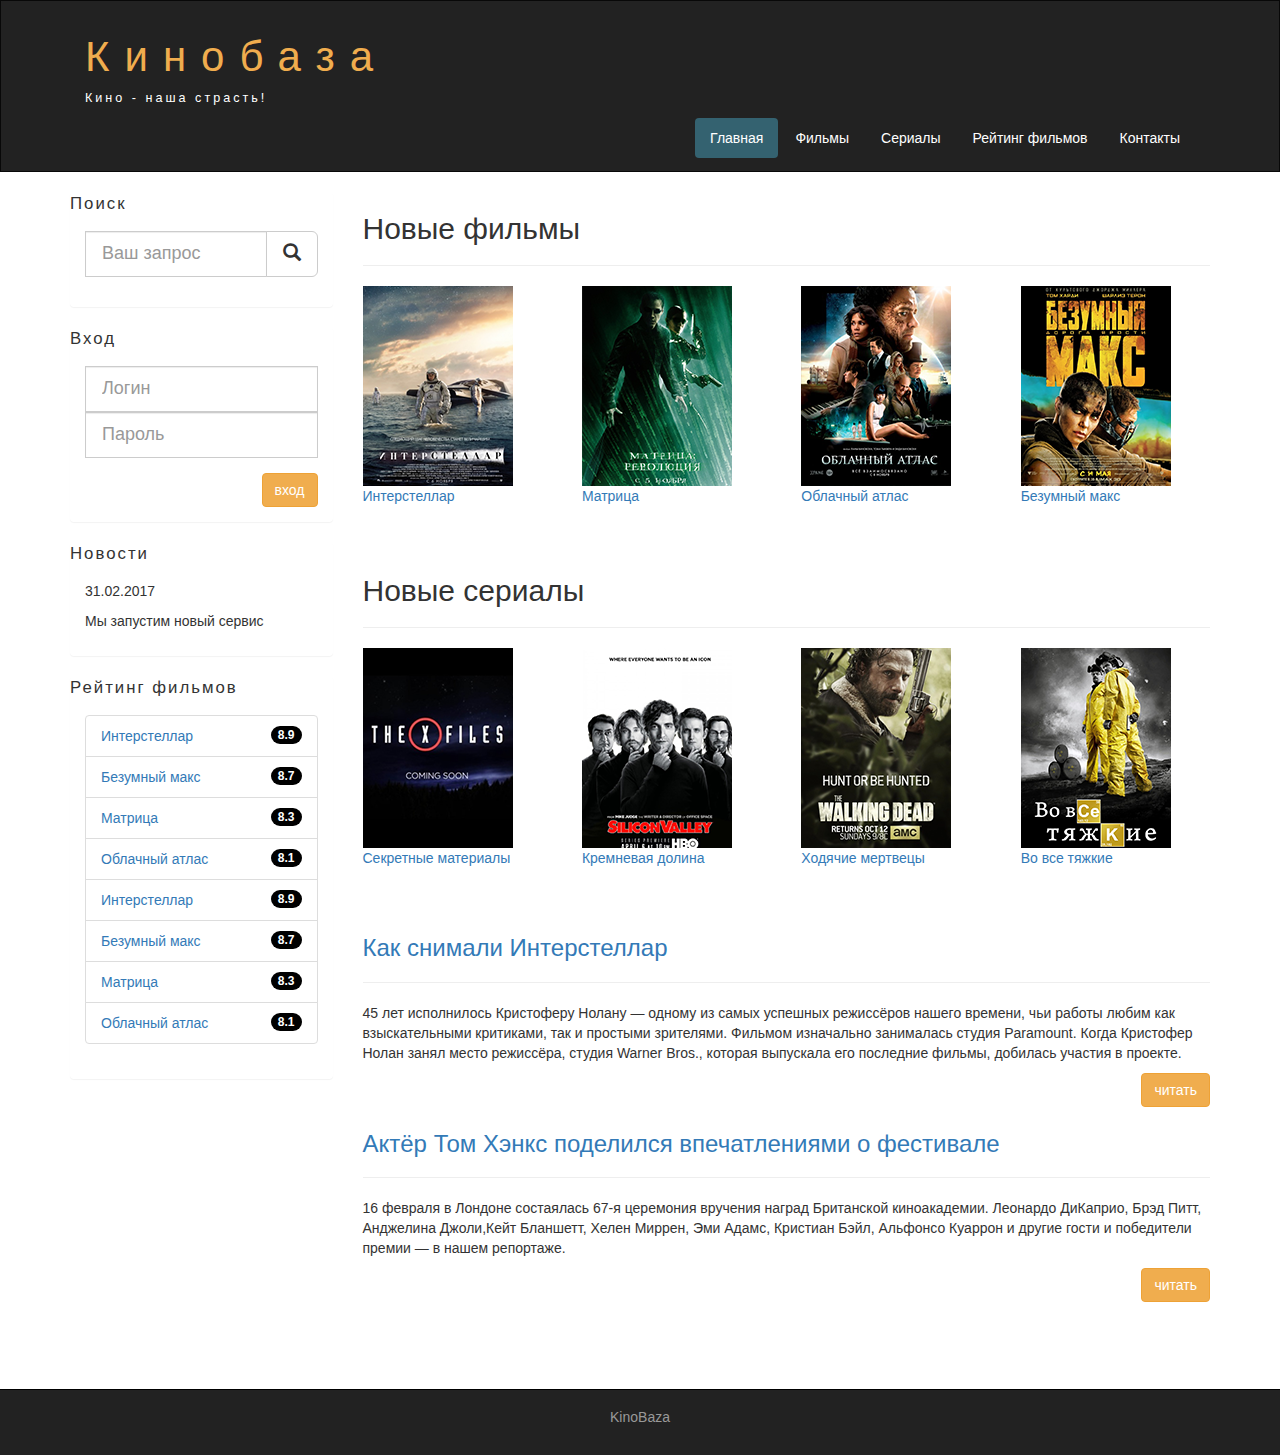
<file: index.html>
<!DOCTYPE html>
<html lang="ru">
<head>
	<meta charset="UTF-8">
	<meta http-equiv="X-UA-Compatible" content="IE=edge">
	<meta name="viewport" content="width=device-width, initial-scale=1">	
	<!-- The above 3 meta tags *must* come first in the head; any other head content must come *after* these tags -->
	<title>КиноБаза Bootstrap</title>
	<!-- Boostsrap -->
	<link rel="stylesheet" href="assets/css/bootstrap.min.css">
	<!-- Main Style -->
	<link rel="stylesheet" href="assets/css/style.css">
</head>
<body>
	<div class="container-fluid">
		<div class="row">
			<nav class="navbar navbar-inverse" role="navigation">
				<div class="container">
					<div class="navbar-header header">
						<div class="container">
							<div class="row">
								<div class="col-lg-12">
									<h1><a href="index.html">Кинобаза</a></h1>
									<p>Кино - наша страсть!</p>
								</div>
							</div>
						</div>
						<button class="navbar-toggle" type="button" data-target="#navbarCollapse" data-toggle="collaps">
							<span class="sr-only">Toggle navigation</span>
							<span class="icon-bar"></span>
							<span class="icon-bar"></span>
							<span class="icon-bar"></span>
						</button>
					</div>
					<div id="navbarCollapse" class="collaps navbar-collapse navbar-right">
					<ul class="nav nav-pills">
						<li class="active"> <a href="index.html">Главная</a> </li>
						<li> <a href="films.html">Фильмы</a> </li>
						<li> <a href="#">Сериалы</a> </li>
						<li> <a href="rating.html">Рейтинг фильмов</a> </li>
						<li> <a href="contact.html">Контакты</a> </li>
					</ul>		
					</div>
				</div>
			</nav>
		</div>
	</div>
	<div class="wrapper">
		<div class="container">
			<div class="row">
			<div class="col-lg-9 col-lg-push-3"> <!-- Меняем блоки местами col-lg-push-3 -->
				<form role="search" class="visible-xs">
					<div class="form-group">
						<div class="input-group">
							<input type="search" class="form-control input-lg" placeholder="Ваш запрос">
							<div class="input-group-btn">
								<button class="btn btn-default btn-lg" type="submit"><i class="glyphicon glyphicon-search"></i></button>
							</div>
						</div>
					</div>
				</form>
				<h2>Новые фильмы</h2>
				<hr>
				<div class="row">
					<div class="films_block col-lg-3 col-md-3 col-sm-3 col-xs-6">
						<a href="show.html"><img src="assets/img/inter.png" alt="интерстеллар"></a>
						<div class="films_label"><a href="show.html">Интерстеллар</a></div>
					</div>
					<div class="films_block col-lg-3 col-md-3 col-sm-3 col-xs-6">
						<a href="#"><img src="assets/img/matrix.png" alt="матрицв"></a>
						<div class="films_label"><a href="#">Матрица</a></div>
					</div>
					<div class="films_block col-lg-3 col-md-3 col-sm-3 col-xs-6">
						<a href="#"><img src="assets/img/cloud.png" alt="облачный атлас"></a>
						<div class="films_label"><a href="#">Облачный атлас</a></div>
					</div>
					<div class="films_block col-lg-3 col-md-3 col-sm-3 col-xs-6">
						<a href="#"><img src="assets/img/max.png" alt="безумный макс"></a>
						<div class="films_label"><a href="#">Безумный макс</a></div>
					</div>
				</div>
				<div class="margin-8"></div>
				<h2>Новые сериалы</h2>
				<hr>
				<div class="row">
					<div class="films_block col-lg-3 col-md-3 col-sm-3 col-xs-6">
						<a href="show.html"><img src="assets/img/xfiles.png" alt=""></a>
						<div class="films_label"><a href="show.html">Секретные материалы </a></div>
					</div>
					<div class="films_block col-lg-3 col-md-3 col-sm-3 col-xs-6">
						<a href="#"><img src="assets/img/silicon.png" alt=""></a>
						<div class="films_label"><a href="#">Кремневая долина</a></div>
					</div>
					<div class="films_block col-lg-3 col-md-3 col-sm-3 col-xs-6">
						<a href="#"><img src="assets/img/dead.png" alt=""></a>
						<div class="films_label"><a href="#">Ходячие мертвецы</a></div>
					</div>
					<div class="films_block col-lg-3 col-md-3 col-sm-3 col-xs-6">
						<a href="#"><img src="assets/img/breakingbad.png" alt=""></a>
						<div class="films_label"><a href="#">Во все тяжкие</a></div>
					</div>
				</div>
				<div class="margin-8"></div>
				<a href="#"><h3>Как снимали Интерстеллар</h3></a>
				<hr>
				<p>
					45 лет исполнилось Кристоферу Нолану — одному из самых успешных режиссёров нашего времени, чьи работы любим как взыскательными критиками, так и простыми зрителями. Фильмом изначально занималась студия Paramount. Когда Кристофер Нолан занял место режиссёра, студия Warner Bros., которая выпускала его последние фильмы, добилась участия в проекте.
				</p>
				<a href="#" class="btn btn-warning pull-right">читать</a>
				<div class="margin-8"></div>
				<a href="#"><h3>Актёр Том Хэнкс поделился впечатлениями о фестивале</h3></a>
				<hr>
				<p>
					16 февраля в Лондоне состаялась 67-я церемония вручения наград Британской киноакадемии. Леонардо ДиКаприо, Брэд Питт, Анджелина Джоли,Кейт Бланшетт, Хелен Миррен, Эми Адамс, Кристиан Бэйл, Альфонсо Куаррон и другие гости и победители премии — в нашем репортаже.
				</p>
				<a href="#" class="btn btn-warning pull-right">читать</a>
				<div class="margin-8"></div>
			</div>
			<div class="col-lg-3 col-lg-pull-9">
				<div class="panel panel-info hidden-xs">
					<div class="panel-headind"><div class="sidebar-header">Поиск</div></div>
					<div class="panel-body">
						<form role="search">
							<div class="form-group">
								<div class="input-group">
									<input type="search" class="form-control input-lg" placeholder="Ваш запрос">
									<div class="input-group-btn">
										<button class="btn btn-default btn-lg" type="submit"><i class="glyphicon glyphicon-search"></i></button>
									</div>
								</div>
							</div>
						</form>
					</div>
				</div>


				<div class="panel panel-info">
					<div class="panel-headind"><div class="sidebar-header">Вход</div></div>
					<div class="panel-body">
						<form role="form">
							<div class="form-group/">
								<input type="text" class="form-control input-lg" placeholder="Логин">
							</div>
							<div class="form-group">
								<input type="password" class="form-control input-lg" placeholder="Пароль">
							</div>
								<button type="submit" class="btn btn-warning pull-right">вход</button>
						</form>
					</div>
				</div>
				<div class="panel panel-info">
					<div class="panel-headind"><div class="sidebar-header">Новости</div></div>
					<div class="panel-body">
						<p>31.02.2017</p>
						<p>Мы запустим новый сервис</p>
					</div>
				</div>
				<div class="panel panel-info">
					<div class="panel-headind"><div class="sidebar-header">Рейтинг фильмов</div></div>
					<div class="panel-body">
						<ul class="list-group">
							<li class="list-group-item list-group-warning">
								<span class="badge">8.9</span>
								<a href="show.html">Интерстеллар</a>
							</li>
							<li class="list-group-item list-group-warning">
								<span class="badge">8.7</span>
								<a href="#">Безумный макс</a>
							</li>
							<li class="list-group-item list-group-warning">
								<span class="badge">8.3</span>
								<a href="#">Матрица</a>
							</li>
							<li class="list-group-item list-group-warning">
								<span class="badge">8.1</span>
								<a href="#">Облачный атлас</a>
							</li>
							<li class="list-group-item list-group-warning">
								<span class="badge">8.9</span>
								<a href="show.html">Интерстеллар</a>
							</li>
							<li class="list-group-item list-group-warning">
								<span class="badge">8.7</span>
								<a href="#">Безумный макс</a>
							</li>
							<li class="list-group-item list-group-warning">
								<span class="badge">8.3</span>
								<a href="#">Матрица</a>
							</li>
							<li class="list-group-item list-group-warning">
								<span class="badge">8.1</span>
								<a href="#">Облачный атлас</a>
							</li>

						</ul>
					</div>
			</div>
			</div>  
		</div>
		<div class="clear"></div>
	</div>
	<footer>
		<div class="container">
			<p class="text-center"> <a href="https://www.kinopoisk.ru/">KinoBaza</a> </p>
		</div>
	</footer>
	<script src="https://ajax.googleapis.com/ajax/libs/jquery/1.11.3/jquery.min.js"></script>
	<script src="assets/js/bootstrap.min.js"></script>
</body>
</html>
</file>
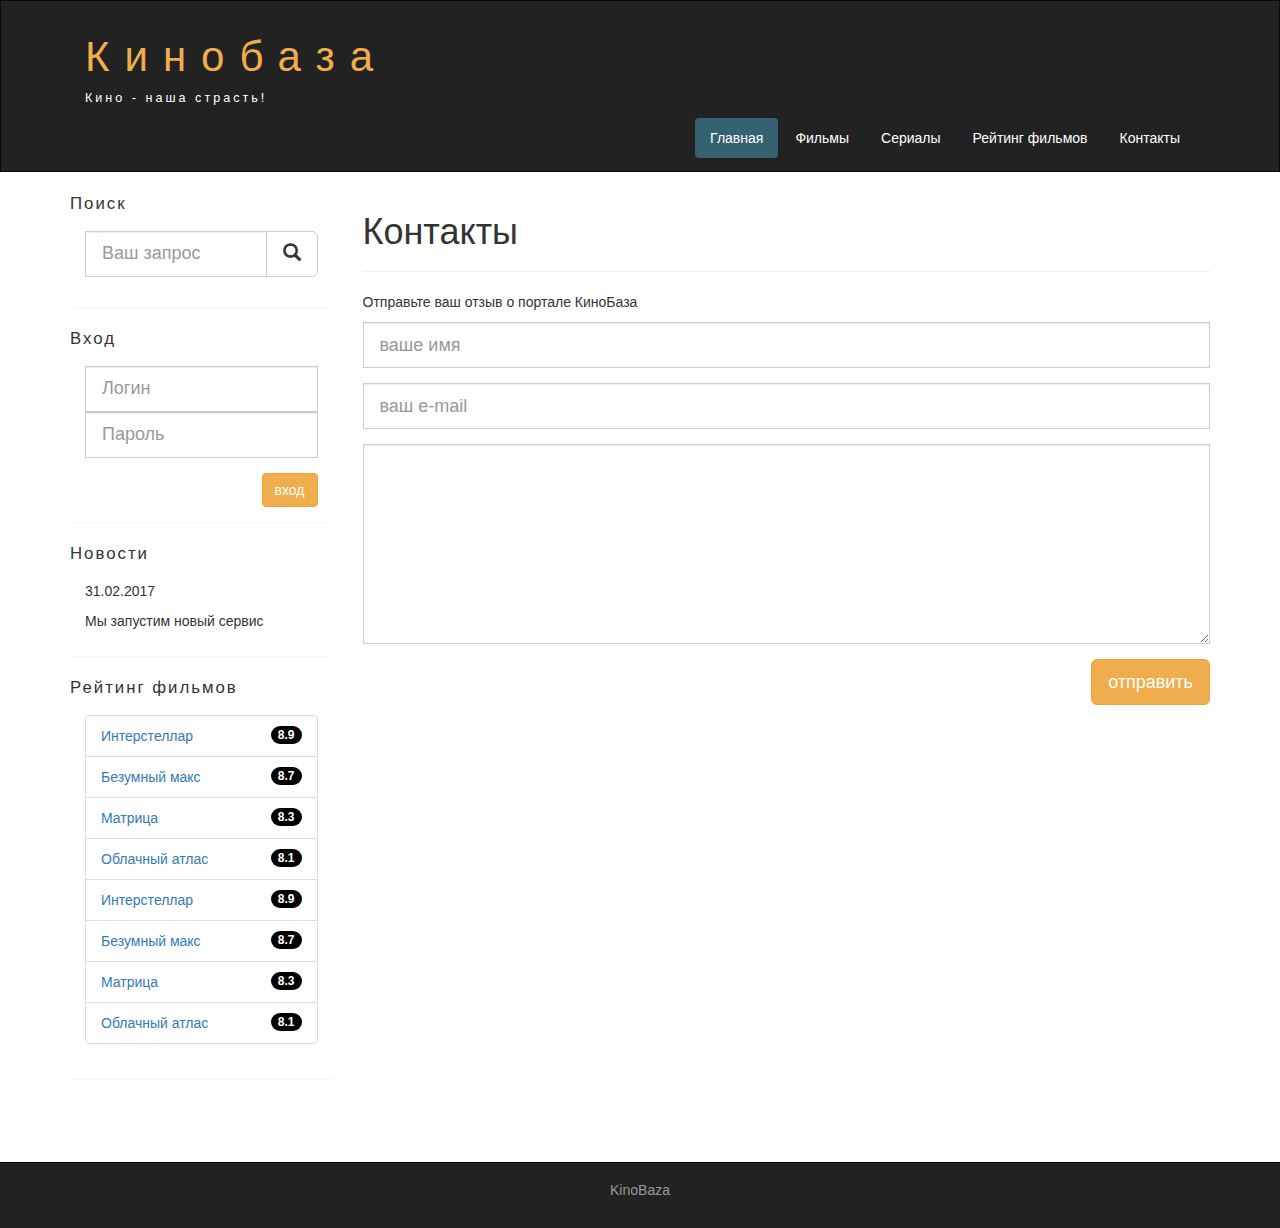
<file: contact.html>
<!DOCTYPE html>
<html lang="ru">
<head>
	<meta charset="UTF-8">
	<meta http-equiv="X-UA-Compatible" content="IE=edge">
	<meta name="viewport" content="width=device-width, initial-scale=1">	
	<!-- The above 3 meta tags *must* come first in the head; any other head content must come *after* these tags -->
	<title>КиноБаза Bootstrap</title>
	<!-- Boostsrap -->
	<link rel="stylesheet" href="assets/css/bootstrap.min.css">
	<!-- Main Style -->
	<link rel="stylesheet" href="assets/css/style.css">
</head>
<body>
	<div class="container-fluid">
		<div class="row">
			<nav class="navbar navbar-inverse" role="navigation">
				<div class="container">
					<div class="navbar-header header">
						<div class="container">
							<div class="row">
								<div class="col-lg-12">
									<h1><a href="index.html">Кинобаза</a></h1>
									<p>Кино - наша страсть!</p>
								</div>
							</div>
						</div>
						<button class="navbar-toggle" type="button" data-target="#navbarCollapse" data-toggle="collaps">
							<span class="sr-only">Toggle navigation</span>
							<span class="icon-bar"></span>
							<span class="icon-bar"></span>
							<span class="icon-bar"></span>
						</button>
					</div>
					<div id="navbarCollapse" class="collaps navbar-collapse navbar-right">
					<ul class="nav nav-pills">
						<li class="active"> <a href="index.html">Главная</a> </li>
						<li> <a href="films.html">Фильмы</a> </li>
						<li> <a href="#">Сериалы</a> </li>
						<li> <a href="rating.html">Рейтинг фильмов</a> </li>
						<li> <a href="contact.html">Контакты</a> </li>
					</ul>		
					</div>
				</div>
			</nav>
		</div>
	</div>
	<div class="wrapper">
		<div class="container">
			<div class="row">
			<div class="col-lg-9 col-lg-push-3"> <!-- Меняем блоки местами col-lg-push-3 -->
				<form role="search" class="visible-xs">
					<div class="form-group">
						<div class="input-group">
							<input type="search" class="form-control input-lg" placeholder="Ваш запрос">
							<div class="input-group-btn">
								<button class="btn btn-default btn-lg" type="submit"><i class="glyphicon glyphicon-search"></i></button>
							</div>
						</div>
					</div>
				</form>
				<h1>Контакты</h1>
				<hr>
				<p>Отправьте ваш отзыв о портале КиноБаза</p>
				<form>
					<div class="form-group">
						<input type="text" placeholder="ваше имя" class="form-control input-lg">
					</div>
					<div class="form-group">
						<input type="email" placeholder="ваш e-mail" class="form-control input-lg">
					</div>
					<div class="form-group">
						<textarea class="form-control"></textarea>
					</div>
					<button class="btn btn-lg btn-warning pull-right">отправить</button>
				</form>	
			</div>
			<div class="col-lg-3 col-lg-pull-9">
				<div class="panel panel-info hidden-xs">
					<div class="panel-headind"><div class="sidebar-header">Поиск</div></div>
					<div class="panel-body">
						<form role="search">
							<div class="form-group">
								<div class="input-group">
									<input type="search" class="form-control input-lg" placeholder="Ваш запрос">
									<div class="input-group-btn">
										<button class="btn btn-default btn-lg" type="submit"><i class="glyphicon glyphicon-search"></i></button>
									</div>
								</div>
							</div>
						</form>
					</div>
				</div>


				<div class="panel panel-info">
					<div class="panel-headind"><div class="sidebar-header">Вход</div></div>
					<div class="panel-body">
						<form role="form">
							<div class="form-group/">
								<input type="text" class="form-control input-lg" placeholder="Логин">
							</div>
							<div class="form-group">
								<input type="password" class="form-control input-lg" placeholder="Пароль">
							</div>
								<button type="submit" class="btn btn-warning pull-right">вход</button>
						</form>
					</div>
				</div>
				<div class="panel panel-info">
					<div class="panel-headind"><div class="sidebar-header">Новости</div></div>
					<div class="panel-body">
						<p>31.02.2017</p>
						<p>Мы запустим новый сервис</p>
					</div>
				</div>
				<div class="panel panel-info">
					<div class="panel-headind"><div class="sidebar-header">Рейтинг фильмов</div></div>
					<div class="panel-body">
						<ul class="list-group">
							<li class="list-group-item list-group-warning">
								<span class="badge">8.9</span>
								<a href="show.html">Интерстеллар</a>
							</li>
							<li class="list-group-item list-group-warning">
								<span class="badge">8.7</span>
								<a href="#">Безумный макс</a>
							</li>
							<li class="list-group-item list-group-warning">
								<span class="badge">8.3</span>
								<a href="#">Матрица</a>
							</li>
							<li class="list-group-item list-group-warning">
								<span class="badge">8.1</span>
								<a href="#">Облачный атлас</a>
							</li>
							<li class="list-group-item list-group-warning">
								<span class="badge">8.9</span>
								<a href="show.html">Интерстеллар</a>
							</li>
							<li class="list-group-item list-group-warning">
								<span class="badge">8.7</span>
								<a href="#">Безумный макс</a>
							</li>
							<li class="list-group-item list-group-warning">
								<span class="badge">8.3</span>
								<a href="#">Матрица</a>
							</li>
							<li class="list-group-item list-group-warning">
								<span class="badge">8.1</span>
								<a href="#">Облачный атлас</a>
							</li>

						</ul>
					</div>
			</div>
			</div>  
		</div>
		<div class="clear"></div>
	</div>
	<footer>
		<div class="container">
			<p class="text-center"> <a href="https://www.kinopoisk.ru/">KinoBaza</a> </p>
		</div>
	</footer>
	<script src="https://ajax.googleapis.com/ajax/libs/jquery/1.11.3/jquery.min.js"></script>
	<script src="assets/js/bootstrap.min.js"></script>
</body>
</html>
</file>
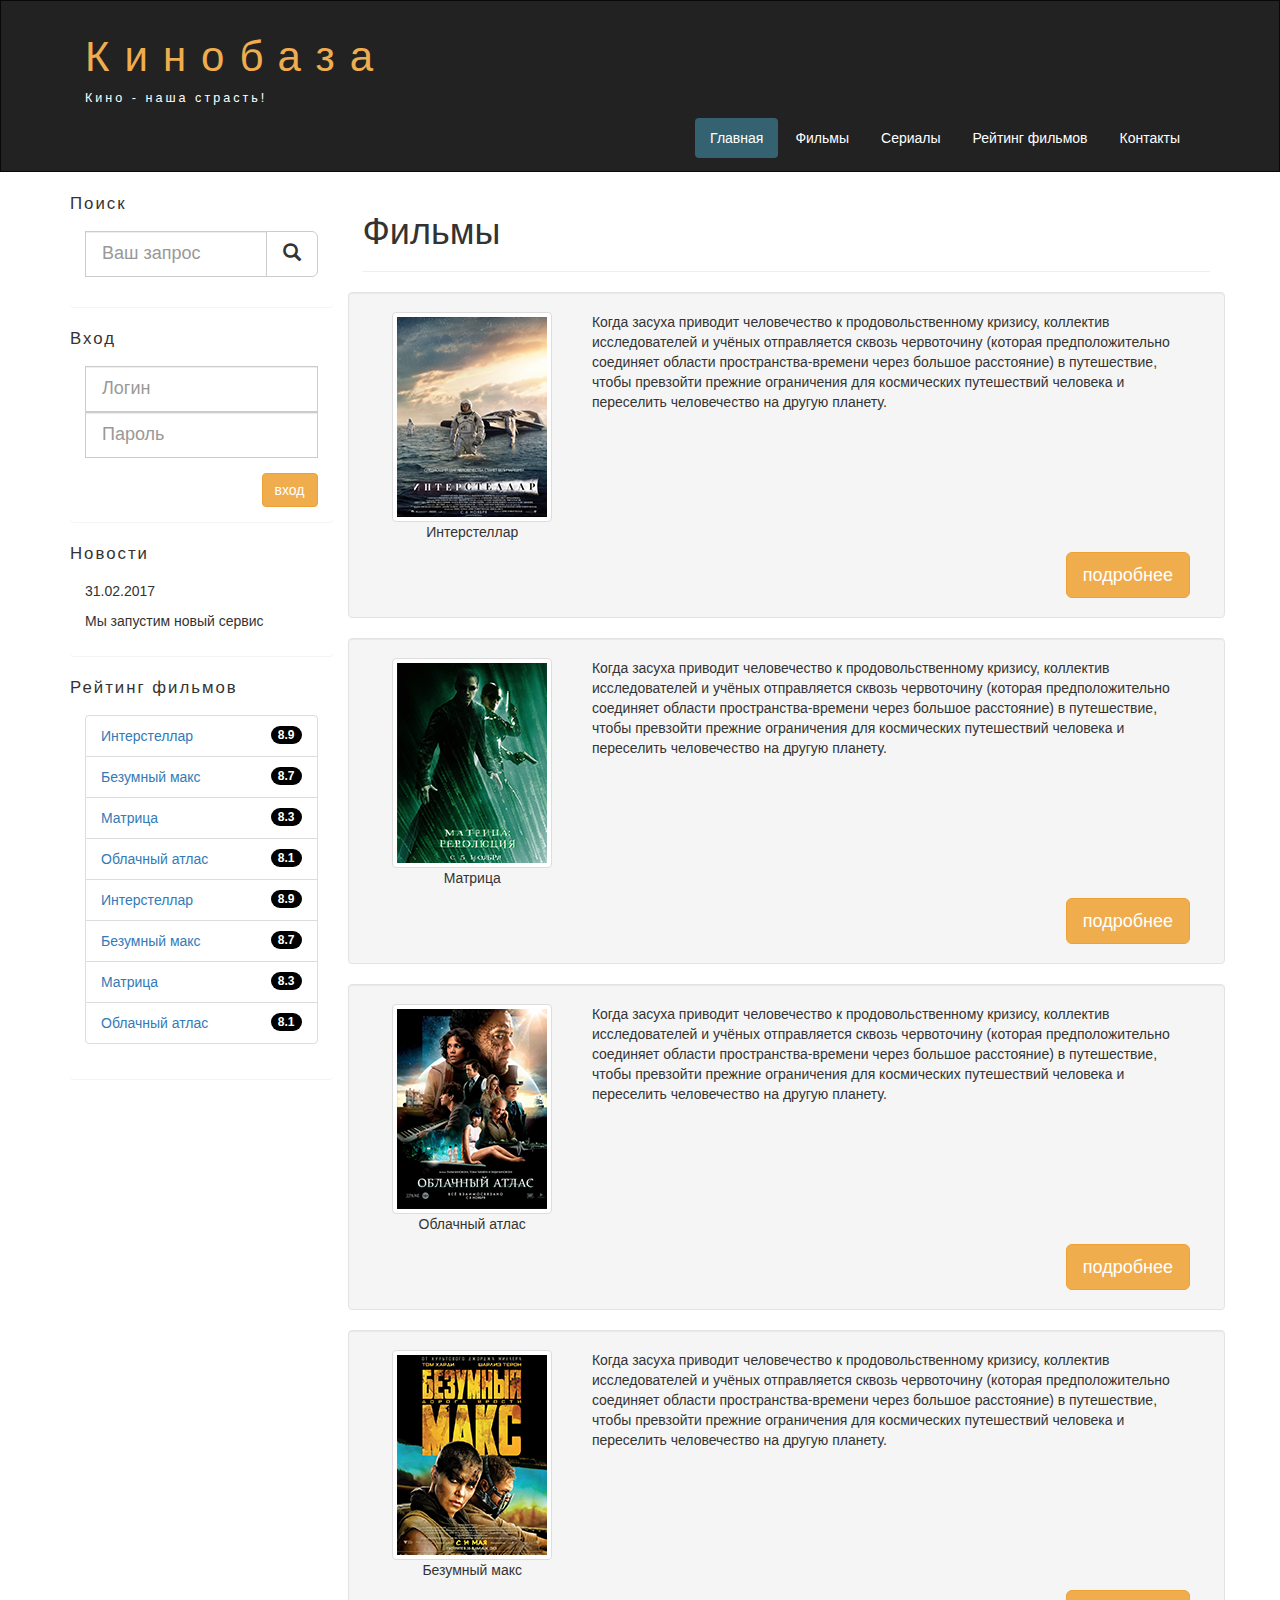
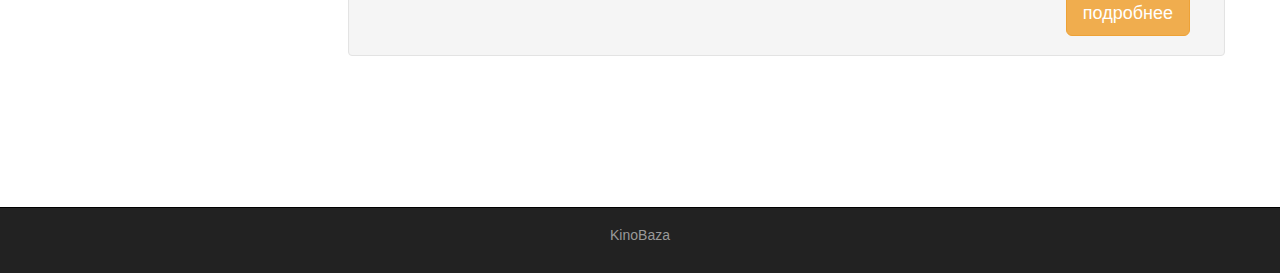
<file: films.html>
<!DOCTYPE html>
<html lang="ru">
<head>
	<meta charset="UTF-8">
	<meta http-equiv="X-UA-Compatible" content="IE=edge">
	<meta name="viewport" content="width=device-width, initial-scale=1">	
	<!-- The above 3 meta tags *must* come first in the head; any other head content must come *after* these tags -->
	<title>КиноБаза Bootstrap</title>
	<!-- Boostsrap -->
	<link rel="stylesheet" href="assets/css/bootstrap.min.css">
	<!-- Main Style -->
	<link rel="stylesheet" href="assets/css/style.css">
</head>
<body>
	<div class="container-fluid">
		<div class="row">
			<nav class="navbar navbar-inverse" role="navigation">
				<div class="container">
					<div class="navbar-header header">
						<div class="container">
							<div class="row">
								<div class="col-lg-12">
									<h1><a href="index.html">Кинобаза</a></h1>
									<p>Кино - наша страсть!</p>
								</div>
							</div>
						</div>
						<button class="navbar-toggle" type="button" data-target="#navbarCollapse" data-toggle="collaps">
							<span class="sr-only">Toggle navigation</span>
							<span class="icon-bar"></span>
							<span class="icon-bar"></span>
							<span class="icon-bar"></span>
						</button>
					</div>
					<div id="navbarCollapse" class="collaps navbar-collapse navbar-right">
					<ul class="nav nav-pills">
						<li class="active"> <a href="index.html">Главная</a> </li>
						<li> <a href="films.html">Фильмы</a> </li>
						<li> <a href="#">Сериалы</a> </li>
						<li> <a href="rating.html">Рейтинг фильмов</a> </li>
						<li> <a href="contact.html">Контакты</a> </li>
					</ul>		
					</div>
				</div>
			</nav>
		</div>
	</div>
	<div class="wrapper">
		<div class="container">
			<div class="row">
			<div class="col-lg-9 col-lg-push-3"> <!-- Меняем блоки местами col-lg-push-3 -->
				<form role="search" class="visible-xs">
					<div class="form-group">
						<div class="input-group">
							<input type="search" class="form-control input-lg" placeholder="Ваш запрос">
							<div class="input-group-btn">
								<button class="btn btn-default btn-lg" type="submit"><i class="glyphicon glyphicon-search"></i></button>
							</div>
						</div>
					</div>
				</form>

			<h1>Фильмы</h1>
			<hr>
			<div class="row">
				<div class="well clearfix">
					<div class="col-lg-3 col-md-2 text-center">
						<img class="img-thumbnail" src="assets/img/inter.png" alt="интерстеллар">
						<p>Интерстеллар</p>
					</div>
					<div class="col-lg-9 col-md-10">
						<p>
							Когда засуха приводит человечество к продовольственному кризису, коллектив исследователей и учёных отправляется сквозь червоточину (которая предположительно соединяет области пространства-времени через большое расстояние) в путешествие, чтобы превзойти прежние ограничения для космических путешествий человека и переселить человечество на другую планету. 
						</p>
					</div>
					<div class="col-lg-12 col-md-12">
						<a href="show.html" class="btn btn-lg btn-warning pull-right">подробнее</a>
					</div>
				</div>
			</div>
			<div class="row">
				<div class="well clearfix">
					<div class="col-lg-3 col-md-2 text-center">
						<img class="img-thumbnail" src="assets/img/matrix.png" alt="матрица">
						<p>Матрица</p>
					</div>
					<div class="col-lg-9 col-md-10">
						<p>
							Когда засуха приводит человечество к продовольственному кризису, коллектив исследователей и учёных отправляется сквозь червоточину (которая предположительно соединяет области пространства-времени через большое расстояние) в путешествие, чтобы превзойти прежние ограничения для космических путешествий человека и переселить человечество на другую планету. 
						</p>
					</div>
					<div class="col-lg-12 col-md-12">
						<a href="show.html" class="btn btn-lg btn-warning pull-right">подробнее</a>
					</div>
				</div>
			</div>
			<div class="row">
				<div class="well clearfix">
					<div class="col-lg-3 col-md-2 text-center">
						<img class="img-thumbnail" src="assets/img/cloud.png" alt="облачный атлас">
						<p>Облачный атлас</p>
					</div>
					<div class="col-lg-9 col-md-10">
						<p>
							Когда засуха приводит человечество к продовольственному кризису, коллектив исследователей и учёных отправляется сквозь червоточину (которая предположительно соединяет области пространства-времени через большое расстояние) в путешествие, чтобы превзойти прежние ограничения для космических путешествий человека и переселить человечество на другую планету. 
						</p>
					</div>
					<div class="col-lg-12 col-md-12">
						<a href="show.html" class="btn btn-lg btn-warning pull-right">подробнее</a>
					</div>
				</div>
			</div>
			<div class="row">
				<div class="well clearfix">
					<div class="col-lg-3 col-md-2 text-center">
						<img class="img-thumbnail" src="assets/img/max.png" alt="безумный макс">
						<p>Безумный макс</p>
					</div>
					<div class="col-lg-9 col-md-10">
						<p>
							Когда засуха приводит человечество к продовольственному кризису, коллектив исследователей и учёных отправляется сквозь червоточину (которая предположительно соединяет области пространства-времени через большое расстояние) в путешествие, чтобы превзойти прежние ограничения для космических путешествий человека и переселить человечество на другую планету. 
						</p>
					</div>
					<div class="col-lg-12 col-md-12">
						<a href="show.html" class="btn btn-lg btn-warning pull-right">подробнее</a>
					</div>
				</div>
			</div>
		
			
				<div class="margin-8"></div>
			</div>
			<div class="col-lg-3 col-lg-pull-9">
				<div class="panel panel-info hidden-xs">
					<div class="panel-headind"><div class="sidebar-header">Поиск</div></div>
					<div class="panel-body">
						<form role="search">
							<div class="form-group">
								<div class="input-group">
									<input type="search" class="form-control input-lg" placeholder="Ваш запрос">
									<div class="input-group-btn">
										<button class="btn btn-default btn-lg" type="submit"><i class="glyphicon glyphicon-search"></i></button>
									</div>
								</div>
							</div>
						</form>
					</div>
				</div>


				<div class="panel panel-info">
					<div class="panel-headind"><div class="sidebar-header">Вход</div></div>
					<div class="panel-body">
						<form role="form">
							<div class="form-group/">
								<input type="text" class="form-control input-lg" placeholder="Логин">
							</div>
							<div class="form-group">
								<input type="password" class="form-control input-lg" placeholder="Пароль">
							</div>
								<button type="submit" class="btn btn-warning pull-right">вход</button>
						</form>
					</div>
				</div>
				<div class="panel panel-info">
					<div class="panel-headind"><div class="sidebar-header">Новости</div></div>
					<div class="panel-body">
						<p>31.02.2017</p>
						<p>Мы запустим новый сервис</p>
					</div>
				</div>
				<div class="panel panel-info">
					<div class="panel-headind"><div class="sidebar-header">Рейтинг фильмов</div></div>
					<div class="panel-body">
						<ul class="list-group">
							<li class="list-group-item list-group-warning">
								<span class="badge">8.9</span>
								<a href="show.html">Интерстеллар</a>
							</li>
							<li class="list-group-item list-group-warning">
								<span class="badge">8.7</span>
								<a href="#">Безумный макс</a>
							</li>
							<li class="list-group-item list-group-warning">
								<span class="badge">8.3</span>
								<a href="#">Матрица</a>
							</li>
							<li class="list-group-item list-group-warning">
								<span class="badge">8.1</span>
								<a href="#">Облачный атлас</a>
							</li>
							<li class="list-group-item list-group-warning">
								<span class="badge">8.9</span>
								<a href="show.html">Интерстеллар</a>
							</li>
							<li class="list-group-item list-group-warning">
								<span class="badge">8.7</span>
								<a href="#">Безумный макс</a>
							</li>
							<li class="list-group-item list-group-warning">
								<span class="badge">8.3</span>
								<a href="#">Матрица</a>
							</li>
							<li class="list-group-item list-group-warning">
								<span class="badge">8.1</span>
								<a href="#">Облачный атлас</a>
							</li>

						</ul>
					</div>
			</div>
			</div>  
		</div>
		<div class="clear"></div>
	</div>
	<footer>
		<div class="container">
			<p class="text-center"> <a href="https://www.kinopoisk.ru/">KinoBaza</a> </p>
		</div>
	</footer>
	<script src="https://ajax.googleapis.com/ajax/libs/jquery/1.11.3/jquery.min.js"></script>
	<script src="assets/js/bootstrap.min.js"></script>
</body>
</html>
</file>
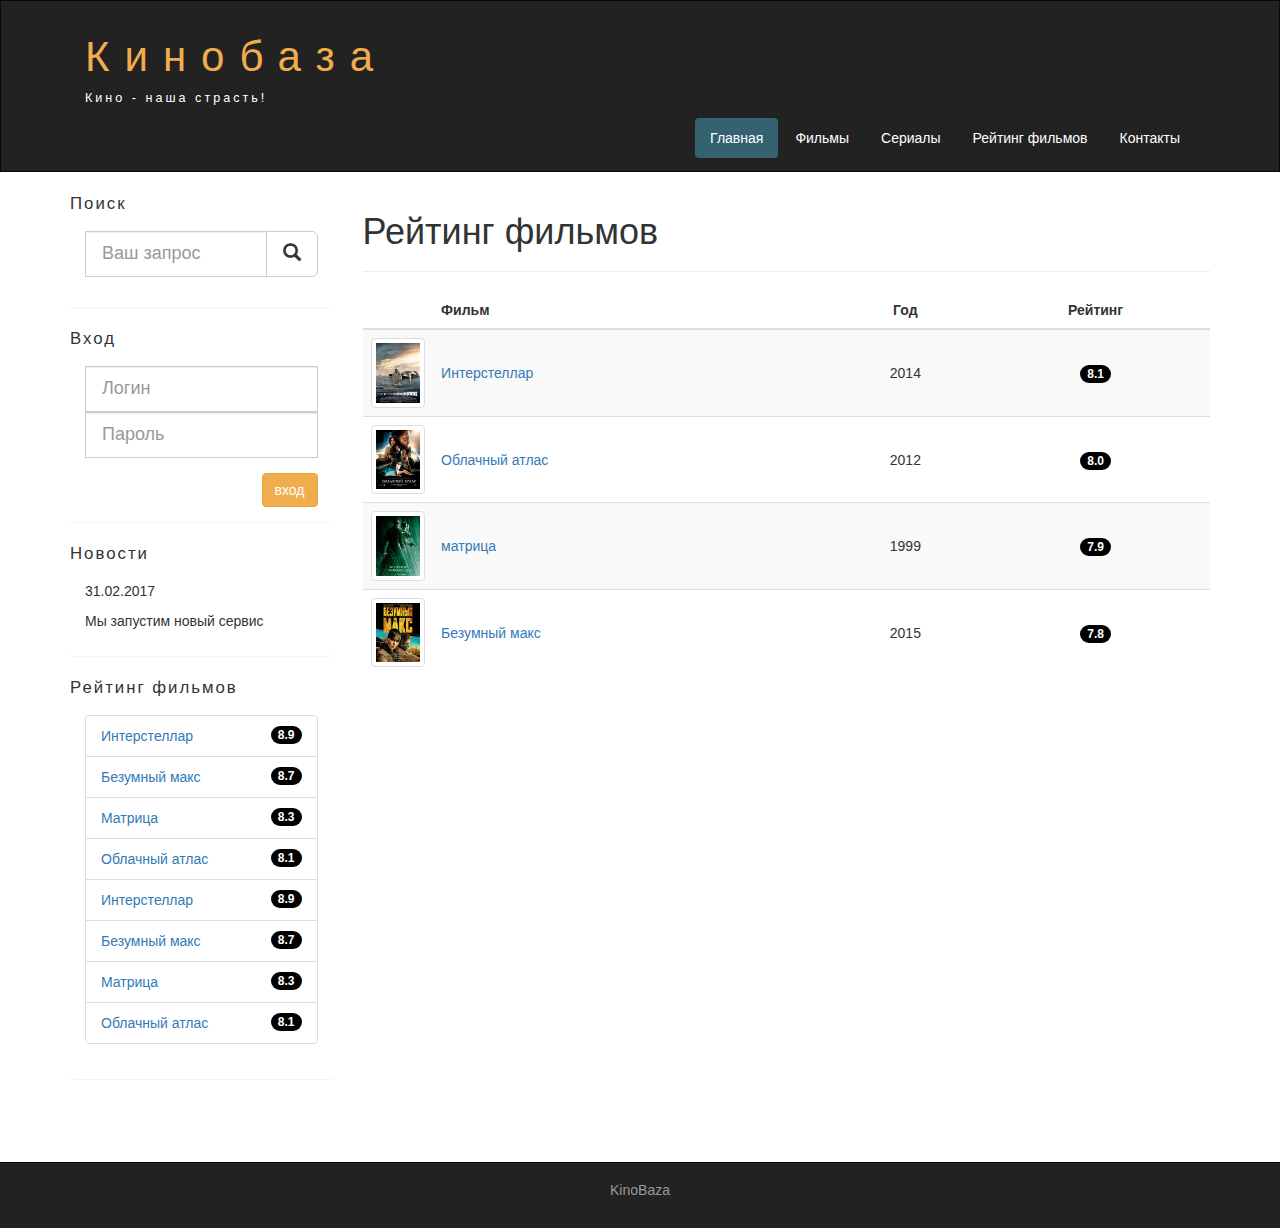
<file: rating.html>
<!DOCTYPE html>
<html lang="ru">
<head>
	<meta charset="UTF-8">
	<meta http-equiv="X-UA-Compatible" content="IE=edge">
	<meta name="viewport" content="width=device-width, initial-scale=1">	
	<!-- The above 3 meta tags *must* come first in the head; any other head content must come *after* these tags -->
	<title>КиноБаза Bootstrap</title>
	<!-- Boostsrap -->
	<link rel="stylesheet" href="assets/css/bootstrap.min.css">
	<!-- Main Style -->
	<link rel="stylesheet" href="assets/css/style.css">
</head>
<body>
	<div class="container-fluid">
		<div class="row">
			<nav class="navbar navbar-inverse" role="navigation">
				<div class="container">
					<div class="navbar-header header">
						<div class="container">
							<div class="row">
								<div class="col-lg-12">
									<h1><a href="index.html">Кинобаза</a></h1>
									<p>Кино - наша страсть!</p>
								</div>
							</div>
						</div>
						<button class="navbar-toggle" type="button" data-target="#navbarCollapse" data-toggle="collaps">
							<span class="sr-only">Toggle navigation</span>
							<span class="icon-bar"></span>
							<span class="icon-bar"></span>
							<span class="icon-bar"></span>
						</button>
					</div>
					<div id="navbarCollapse" class="collaps navbar-collapse navbar-right">
					<ul class="nav nav-pills">
						<li class="active"> <a href="index.html">Главная</a> </li>
						<li> <a href="films.html">Фильмы</a> </li>
						<li> <a href="#">Сериалы</a> </li>
						<li> <a href="rating.html">Рейтинг фильмов</a> </li>
						<li> <a href="contact.html">Контакты</a> </li>
					</ul>		
					</div>
				</div>
			</nav>
		</div>
	</div>
	<div class="wrapper">
		<div class="container">
			<div class="row">
			<div class="col-lg-9 col-lg-push-3"> <!-- Меняем блоки местами col-lg-push-3 -->
				<form role="search" class="visible-xs">
					<div class="form-group">
						<div class="input-group">
							<input type="search" class="form-control input-lg" placeholder="Ваш запрос">
							<div class="input-group-btn">
								<button class="btn btn-default btn-lg" type="submit"><i class="glyphicon glyphicon-search"></i></button>
							</div>
						</div>
					</div>
				</form>
				<h1>Рейтинг фильмов</h1>
				<hr>
				<table class="table table-striped">
				<thead>
					<tr>
						<th></th>
						<th>Фильм</th>
						<th class="text-center">Год</th>
						<th class="text-center">Рейтинг</th>
					</tr>
				</thead>
				<tbody>
					<tr>
						<td class="col-lg-1 col-md-1 col-xs-2">
							<img class="img-responsive img-thumbnail" src="assets/img/inter.png" alt="интерстеллар">
						</td>
						<td class="vert-align"><a href="show.html">Интерстеллар</a></td>
						<td class="text-center vert-align">2014</td>
						<td class="text-center vert-align"><span class="badge">8.1</span></td>
					</tr>
					<tr>
						<td class="col-lg-1 col-md-1 col-xs-2">
							<img class="img-responsive img-thumbnail" src="assets/img/cloud.png" alt="облачный атлас">
						</td>
						<td class="vert-align"><a href="#">Облачный атлас</a></td>
						<td class="text-center vert-align">2012</td>
						<td class="text-center vert-align"><span class="badge">8.0</span></td>
					</tr>
					<tr>
						<td class="col-lg-1 col-md-1 col-xs-2">
							<img class="img-responsive img-thumbnail" src="assets/img/matrix.png" alt="матрица">
						</td>
						<td class="vert-align"><a href="#">матрица</a></td>
						<td class="text-center vert-align">1999</td>
						<td class="text-center vert-align"><span class="badge">7.9</span></td>
					</tr>
					<tr>
						<td class="col-lg-1 col-md-1 col-xs-2">
							<img class="img-responsive img-thumbnail" src="assets/img/max.png" alt="безумный макс">
						</td>
						<td class="vert-align"><a href="#">Безумный макс</a></td>
						<td class="text-center vert-align">2015</td>
						<td class="text-center vert-align"><span class="badge">7.8</span></td>
					</tr>

				</tbody>	
				</table>
			<div class="margin-8"></div>
			</div>
			<div class="col-lg-3 col-lg-pull-9">
				<div class="panel panel-info hidden-xs">
					<div class="panel-headind"><div class="sidebar-header">Поиск</div></div>
					<div class="panel-body">
						<form role="search">
							<div class="form-group">
								<div class="input-group">
									<input type="search" class="form-control input-lg" placeholder="Ваш запрос">
									<div class="input-group-btn">
										<button class="btn btn-default btn-lg" type="submit"><i class="glyphicon glyphicon-search"></i></button>
									</div>
								</div>
							</div>
						</form>
					</div>
				</div>


				<div class="panel panel-info">
					<div class="panel-headind"><div class="sidebar-header">Вход</div></div>
					<div class="panel-body">
						<form role="form">
							<div class="form-group/">
								<input type="text" class="form-control input-lg" placeholder="Логин">
							</div>
							<div class="form-group">
								<input type="password" class="form-control input-lg" placeholder="Пароль">
							</div>
								<button type="submit" class="btn btn-warning pull-right">вход</button>
						</form>
					</div>
				</div>
				<div class="panel panel-info">
					<div class="panel-headind"><div class="sidebar-header">Новости</div></div>
					<div class="panel-body">
						<p>31.02.2017</p>
						<p>Мы запустим новый сервис</p>
					</div>
				</div>
				<div class="panel panel-info">
					<div class="panel-headind"><div class="sidebar-header">Рейтинг фильмов</div></div>
					<div class="panel-body">
						<ul class="list-group">
							<li class="list-group-item list-group-warning">
								<span class="badge">8.9</span>
								<a href="show.html">Интерстеллар</a>
							</li>
							<li class="list-group-item list-group-warning">
								<span class="badge">8.7</span>
								<a href="#">Безумный макс</a>
							</li>
							<li class="list-group-item list-group-warning">
								<span class="badge">8.3</span>
								<a href="#">Матрица</a>
							</li>
							<li class="list-group-item list-group-warning">
								<span class="badge">8.1</span>
								<a href="#">Облачный атлас</a>
							</li>
							<li class="list-group-item list-group-warning">
								<span class="badge">8.9</span>
								<a href="show.html">Интерстеллар</a>
							</li>
							<li class="list-group-item list-group-warning">
								<span class="badge">8.7</span>
								<a href="#">Безумный макс</a>
							</li>
							<li class="list-group-item list-group-warning">
								<span class="badge">8.3</span>
								<a href="#">Матрица</a>
							</li>
							<li class="list-group-item list-group-warning">
								<span class="badge">8.1</span>
								<a href="#">Облачный атлас</a>
							</li>

						</ul>
					</div>
			</div>
			</div>  
		</div>
		<div class="clear"></div>
	</div>
	<footer>
		<div class="container">
			<p class="text-center"> <a href="https://www.kinopoisk.ru/">KinoBaza</a> </p>
		</div>
	</footer>
	<script src="https://ajax.googleapis.com/ajax/libs/jquery/1.11.3/jquery.min.js"></script>
	<script src="assets/js/bootstrap.min.js"></script>
</body>
</html>
</file>
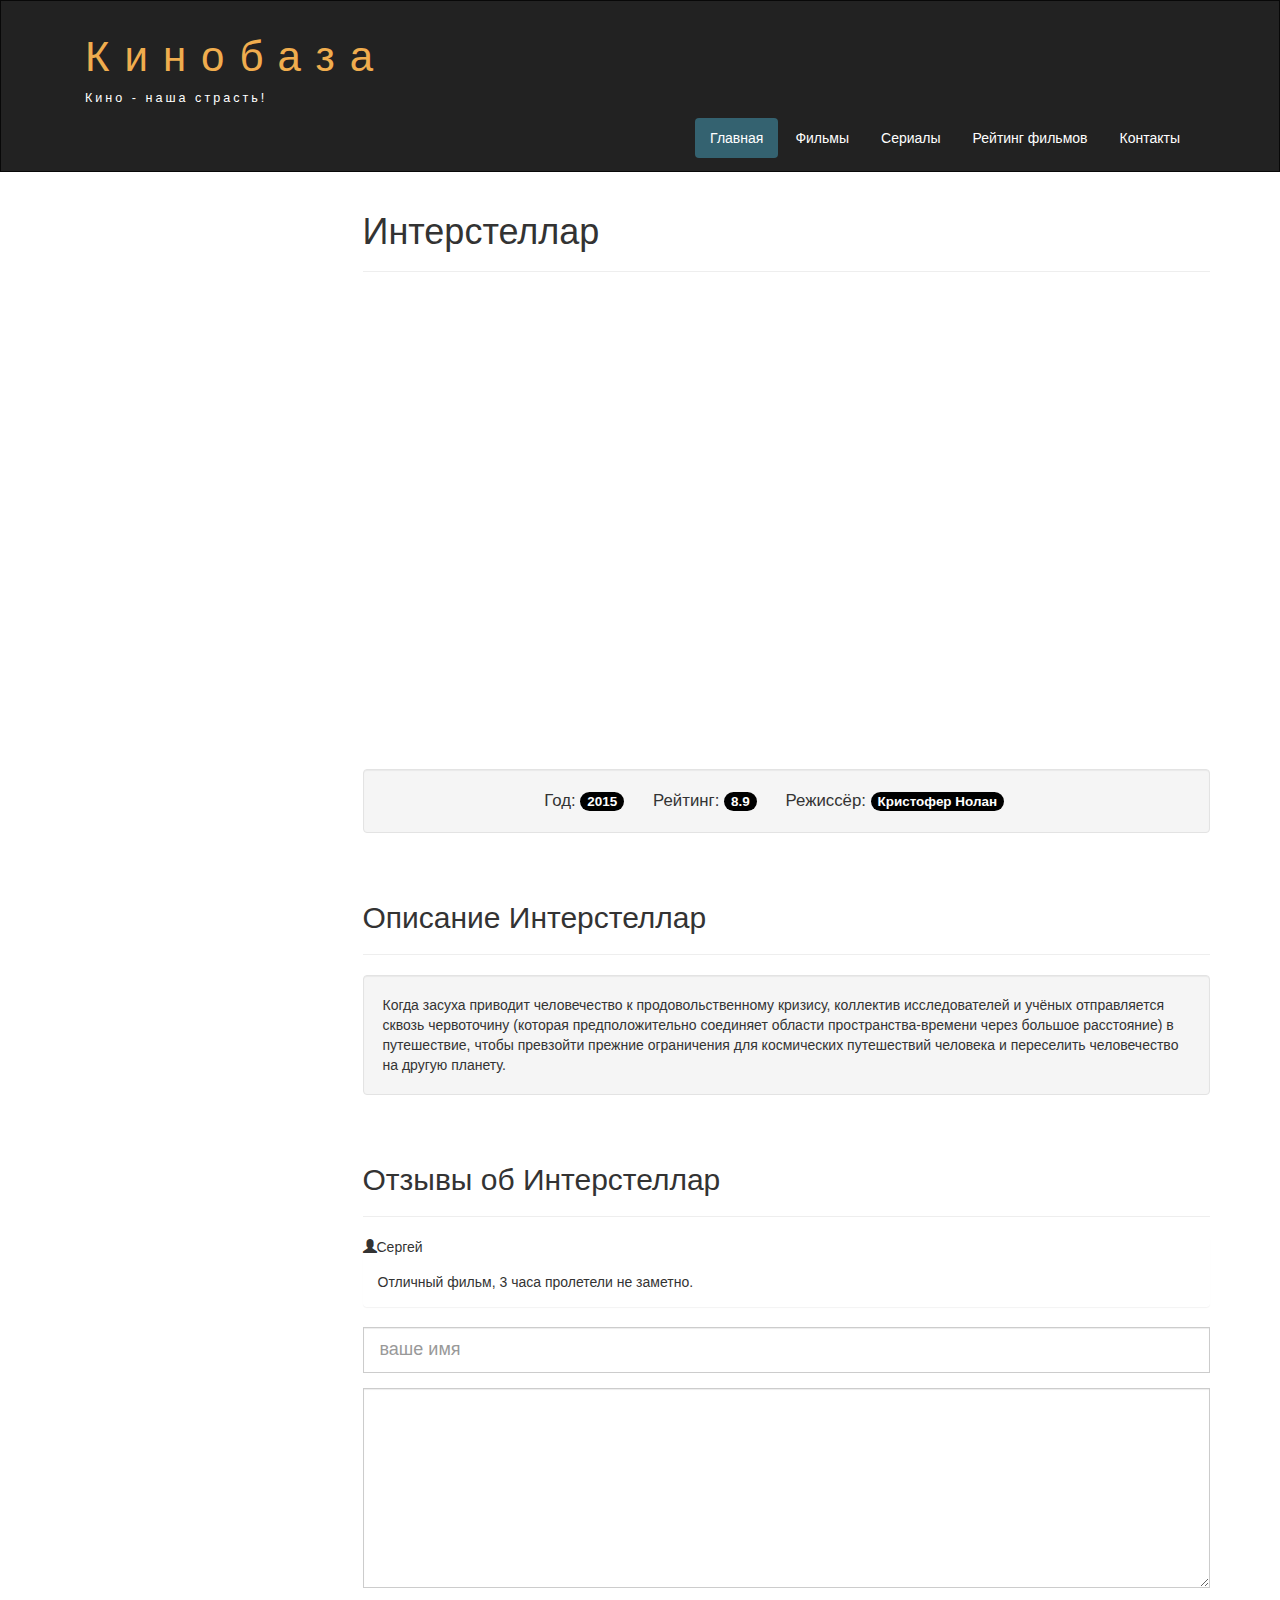
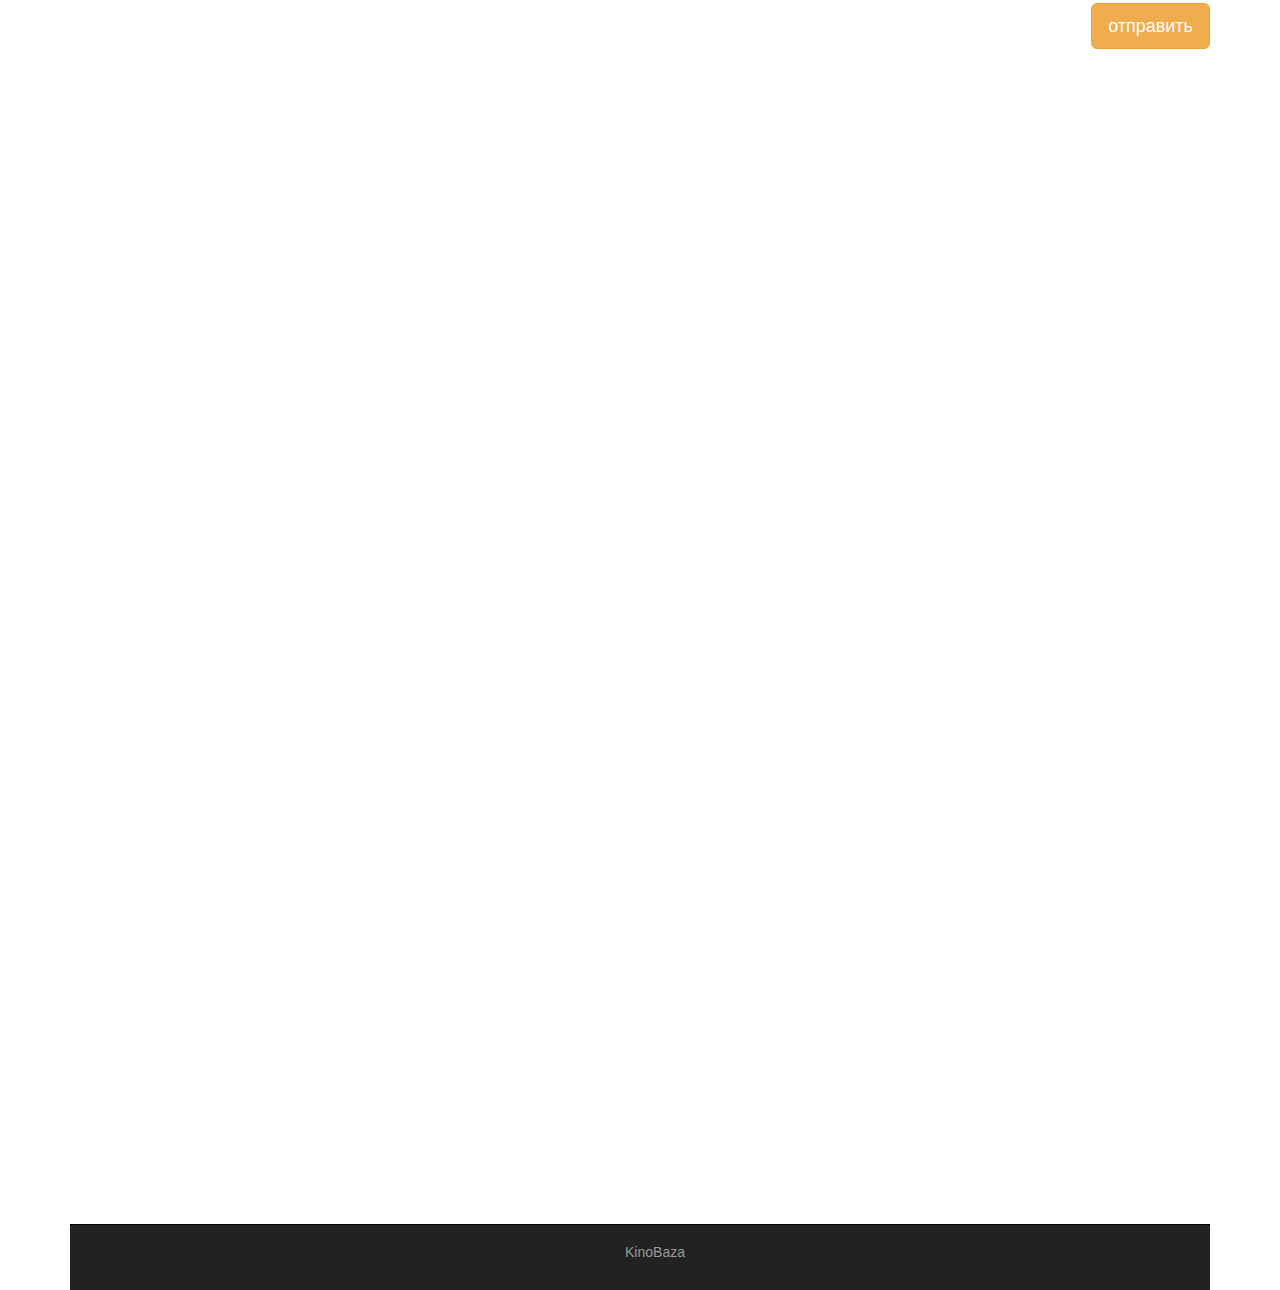
<file: show.html>
<!DOCTYPE html>
<html lang="ru">
<head>
	<meta charset="UTF-8">
	<meta http-equiv="X-UA-Compatible" content="IE=edge">
	<meta name="viewport" content="width=device-width, initial-scale=1">	
	<!-- The above 3 meta tags *must* come first in the head; any other head content must come *after* these tags -->
	<title>КиноБаза Bootstrap</title>
	<!-- Boostsrap -->
	<link rel="stylesheet" href="assets/css/bootstrap.min.css">
	<!-- Main Style -->
	<link rel="stylesheet" href="assets/css/style.css">
</head>
<body>
	<div class="container-fluid">
		<div class="row">
			<nav class="navbar navbar-inverse" role="navigation">
				<div class="container">
					<div class="navbar-header header">
						<div class="container">
							<div class="row">
								<div class="col-lg-12">
									<h1><a href="index.html">Кинобаза</a></h1>
									<p>Кино - наша страсть!</p>
								</div>
							</div>
						</div>
						<button class="navbar-toggle" type="button" data-target="#navbarCollapse" data-toggle="collaps">
							<span class="sr-only">Toggle navigation</span>
							<span class="icon-bar"></span>
							<span class="icon-bar"></span>
							<span class="icon-bar"></span>
						</button>
					</div>
					<div id="navbarCollapse" class="collaps navbar-collapse navbar-right">
					<ul class="nav nav-pills">
						<li class="active"> <a href="index.html">Главная</a> </li>
						<li> <a href="films.html">Фильмы</a> </li>
						<li> <a href="#">Сериалы</a> </li>
						<li> <a href="rating.html">Рейтинг фильмов</a> </li>
						<li> <a href="contact.html">Контакты</a> </li>
					</ul>		
					</div>
				</div>
			</nav>
		</div>
	</div>
	<div class="wrapper">
		<div class="container">
			<div class="row">
			<div class="col-lg-9 col-lg-push-3"> <!-- Меняем блоки местами col-lg-push-3 -->
				<form role="search" class="visible-xs">
					<div class="form-group">
						<div class="input-group">
							<input type="search" class="form-control input-lg" placeholder="Ваш запрос">
							<div class="input-group-btn">
								<button class="btn btn-default btn-lg" type="submit"><i class="glyphicon glyphicon-search"></i></button>
							</div>
						</div>
					</div>
				</form>
				<h1>Интерстеллар</h1>
				<hr>
				<div class="embed-responsive embed-responsive-16by9">
					<iframe class="embed-responsive-item" src="https://www.youtube.com/embed/R5KHoE_8dgo?showinfo=0" frameborder="0" allowfullscreen></iframe>
				</div>
				<div class="well info-block text-center">
					Год: <span class="badge">2015</span>
					Рейтинг: <span class="badge">8.9</span>
					Режиссёр: <span class="badge">Кристофер Нолан</span>
				</div>
				<div class="margin-8"></div>
				<h2>Описание Интерстеллар</h2>
				<hr>
				<div class="well">
							Когда засуха приводит человечество к продовольственному кризису, коллектив исследователей и учёных отправляется сквозь червоточину (которая предположительно соединяет области пространства-времени через большое расстояние) в путешествие, чтобы превзойти прежние ограничения для космических путешествий человека и переселить человечество на другую планету. 
				</div>
				<div class="margin-8"></div>
				<h2>Отзывы об Интерстеллар</h2>
				<hr>
				<div class="panel panel-info">
					<div class="panel-headind"><i class="glyphicon glyphicon-user"></i><span>Сергей</span></div>
					<div class="panel-body">
						Отличный фильм, 3 часа пролетели не заметно.
					</div>
				</div>
				<form>
					<div class="form-group">
						<input type="text" placeholder="ваше имя" class="form-control input-lg">
					</div>
					<div class="form-group">
						<textarea  class="form-control"></textarea>
					</div>
					<button class="btn btn-lg btn-warning pull-right">отправить</button>
				</form>				
				<div class="margin-8 clear"></div>


				<div class="col-lg-3 col-lg-pull-9">
				<div class="panel panel-info hidden-xs">
					<div class="panel-headind"><div class="sidebar-header">Поиск</div></div>
					<div class="panel-body">
						<form role="search">
							<div class="form-group">
								<div class="input-group">
									<input type="search" class="form-control input-lg" placeholder="Ваш запрос">
									<div class="input-group-btn">
										<button class="btn btn-default btn-lg" type="submit"><i class="glyphicon glyphicon-search"></i></button>
									</div>
								</div>
							</div>
						</form>
					</div>
				</div>


				<div class="panel panel-info">
					<div class="panel-headind"><div class="sidebar-header">Вход</div></div>
					<div class="panel-body">
						<form role="form">
							<div class="form-group/">
								<input type="text" class="form-control input-lg" placeholder="Логин">
							</div>
							<div class="form-group">
								<input type="password" class="form-control input-lg" placeholder="Пароль">
							</div>
								<button type="submit" class="btn btn-warning pull-right">вход</button>
						</form>
					</div>
				</div>
				<div class="panel panel-info">
					<div class="panel-headind"><div class="sidebar-header">Новости</div></div>
					<div class="panel-body">
						<p>31.02.2017</p>
						<p>Мы запустим новый сервис</p>
					</div>
				</div>
				<div class="panel panel-info">
					<div class="panel-headind"><div class="sidebar-header">Рейтинг фильмов</div></div>
					<div class="panel-body">
						<ul class="list-group">
							<li class="list-group-item list-group-warning">
								<span class="badge">8.9</span>
								<a href="show.html">Интерстеллар</a>
							</li>
							<li class="list-group-item list-group-warning">
								<span class="badge">8.7</span>
								<a href="#">Безумный макс</a>
							</li>
							<li class="list-group-item list-group-warning">
								<span class="badge">8.3</span>
								<a href="#">Матрица</a>
							</li>
							<li class="list-group-item list-group-warning">
								<span class="badge">8.1</span>
								<a href="#">Облачный атлас</a>
							</li>
							<li class="list-group-item list-group-warning">
								<span class="badge">8.9</span>
								<a href="show.html">Интерстеллар</a>
							</li>
							<li class="list-group-item list-group-warning">
								<span class="badge">8.7</span>
								<a href="#">Безумный макс</a>
							</li>
							<li class="list-group-item list-group-warning">
								<span class="badge">8.3</span>
								<a href="#">Матрица</a>
							</li>
							<li class="list-group-item list-group-warning">
								<span class="badge">8.1</span>
								<a href="#">Облачный атлас</a>
							</li>

						</ul>
					</div>
			</div>
			</div>  
		</div>
		<div class="clear"></div>
	</div>
	<footer>
		<div class="container">
			<p class="text-center"> <a href="https://www.kinopoisk.ru/">KinoBaza</a> </p>
		</div>
	</footer>
	<script src="https://ajax.googleapis.com/ajax/libs/jquery/1.11.3/jquery.min.js"></script>
	<script src="assets/js/bootstrap.min.js"></script>
</body>
</html>
</file>
<file: assets/css/style.css>
.header a, a:hover {
	color: #f0ad4e;
	text-decoration: none;
}
.header h1 {
	letter-spacing: 15px;
	font-size: 300%;
}
.header p {
	color: white !important;
	font-size: 90%;
	letter-spacing: 3px;
}
.nav-pills>li.active>a, .nav-pills>li.active>a:focus, .nav-pills>li.active>a:hover {
	color: #fff;
	background-color: #346270;
}
.nav-pills>li>a {
	color: #fff;
}
.nav-pills>li>a:hover {
	background-color: #346270;
}
.navbar-inverse {
	padding: 1%;
	border-radius: 0;
}

@media (max-width: 767px) {
	.nav-pills>li {
		float: none;
	}
	.nav-pills {
		text-align: center;
	}
	.header h1 {
		font-size: 280%;
		letter-spacing: 5px;
	}
	.header {
		text-align: center;
	}
}
.clear {
	clear: both;
	height: 63px;
}
.wrapper {
	min-height: 100%;
}

html, body {
	height: 100%;
}
.film_block {
	text-align: center;
}
.film_block img {
	margin-bottom: 5%;
	border-radius: 5px;
	border: solid 5px #dad7d5;
	width: 100%;
}
.film_label {
	padding: 2%;
	margin-bottom: 4%;
}
.margin-8 {
	margin-top: 8%;
}
.panel {
	border: none;
}
.pane-body {
	background-color: #f9f9f9;
}
.panel-info>.panel-heading {
	background-color: #f0ad4e;
	color: white;
	border-color: transparent;
}
.sidebar-header {
	font-size: 120%;
	letter-spacing: 2px;
}
.form-control {
	border-radius: 0px;
}
.list-group-item-warning {
	color: #8a693b;
	background-color: #f9f9f9;
}
.badge {
	background-color: #000000;
}
.info-block {
	font-size: 120%;
}
.info-block .badge {
	font-size: 80%;
}
.info-block span{
	margin-right: 3%;
}
textarea.form-control {
	height: 200px;
}
.table tbody>tr>td.vert-align {
	vertical-align: middle;
}
footer {
	color: #666;
	background: #222;
	padding: 17px 0 18px 0;
	border-top: 1px solid #000;
}
footer a {
	color: #999;
}
footer a:hover {
	color: #efefef;
}
</file>
